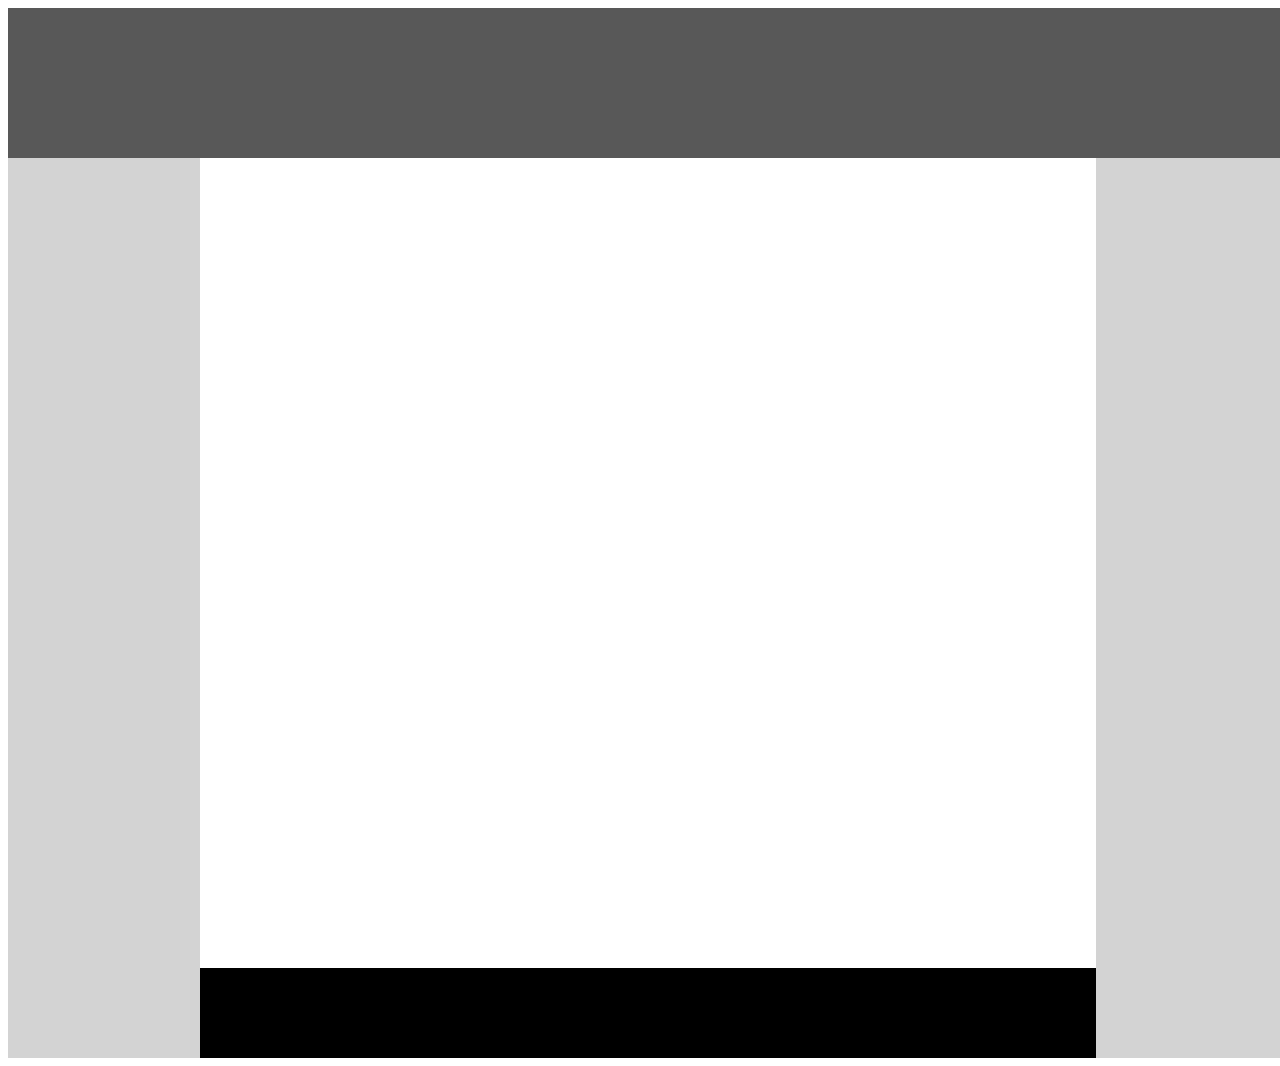
<file: drill-1/index.html>
<!DOCTYPE html>
<html>

<head>
    <link rel="stylesheet" href="./index.css">
    <title>Drill 1</title>
</head>

<body>
    <header>
        <div class="header-div"></div>
    </header>

    <main>
        <div class="white-square"></div>
        <div class="black-foot"></div>
    </main>

    <footer>

    </footer>

</body>

</html>
</file>
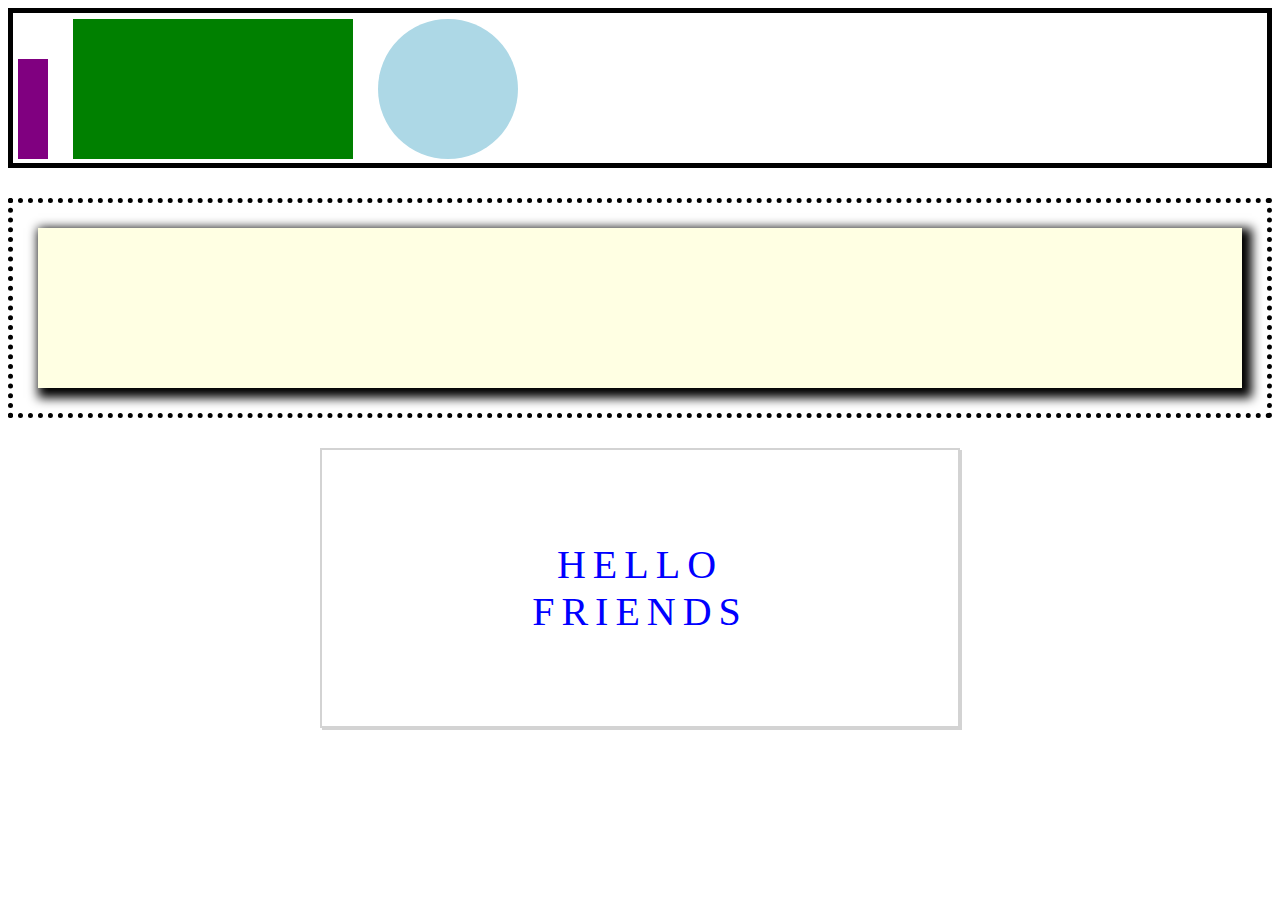
<file: drill-2/index.html>
<!DOCTYPE html>
<html>

<head>
    <link rel="stylesheet" href="./index.css">
    <title>Drill2</title>
</head>

<body>
    <header>
        <div class="purp-tall-rec"></div>
        <div class="green-rec"></div>
        <div class="blue-circle"></div>
    </header>

    <main>
        <div class="centerpiece"></div>
    </main>

    <footer>
        <div class="friends">
            <p>HELLO <br> FRIENDS</p>
        </div>
    </footer>

</body>

</html>
</file>
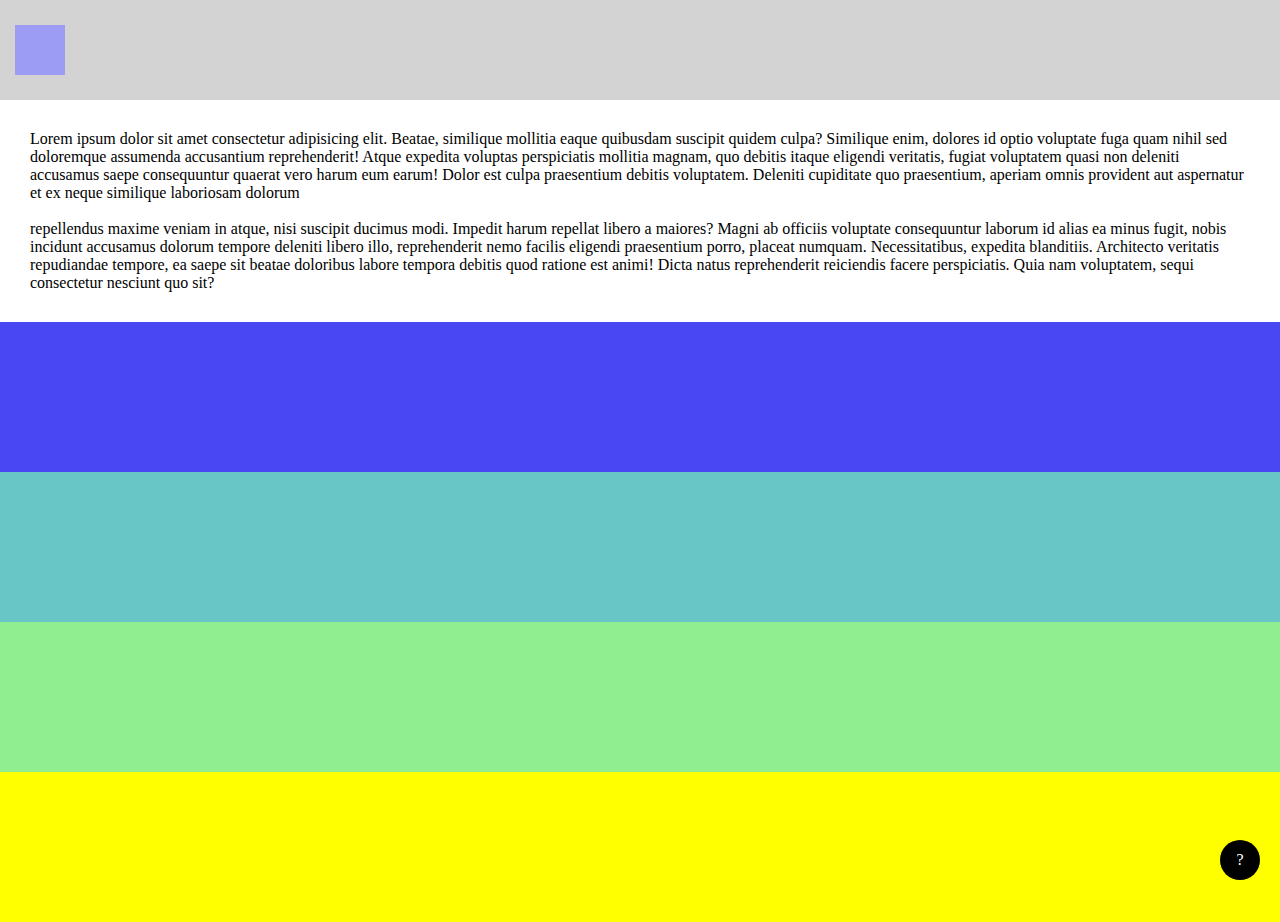
<file: drill-3/index.html>
<!DOCTYPE html>
<html>

<head>
    <link rel="stylesheet" href="./index.css">
    <title>Drill3</title>
</head>

<body>
    <nav>
        <div class="blue-square"></div>
    </nav>
    <header>
        <p>Lorem ipsum dolor sit amet consectetur adipisicing elit. Beatae, similique mollitia eaque quibusdam suscipit
            quidem culpa? Similique enim, dolores id optio voluptate fuga quam nihil sed doloremque assumenda
            accusantium reprehenderit!
            Atque expedita voluptas perspiciatis
            mollitia magnam, quo debitis itaque eligendi veritatis, fugiat
            voluptatem quasi non deleniti accusamus saepe consequuntur quaerat vero harum eum earum! Dolor est culpa
            praesentium debitis voluptatem.
            Deleniti cupiditate quo praesentium, aperiam omnis provident aut aspernatur et ex neque similique laboriosam
            dolorum <br>
            <br> repellendus maxime veniam in atque, nisi suscipit ducimus modi. Impedit harum repellat libero a
            maiores?
            Magni ab officiis voluptate consequuntur laborum id alias ea minus fugit, nobis incidunt accusamus dolorum
            tempore deleniti libero illo, reprehenderit nemo facilis eligendi praesentium porro, placeat numquam.
            Necessitatibus, expedita blanditiis.
            Architecto veritatis repudiandae tempore, ea saepe sit beatae doloribus labore tempora debitis quod ratione
            est animi! Dicta natus reprehenderit reiciendis facere perspiciatis. Quia nam voluptatem, sequi consectetur
            nesciunt quo sit?
        </p>
    </header>
    <main>
        <div class="blue-row"></div>
        <div class="teal-row"></div>
        <div class="green-row"></div>
        <div class="yellow-row"></div>
    </main>
    <div class="question">?</div>
</body>

</html>
</file>
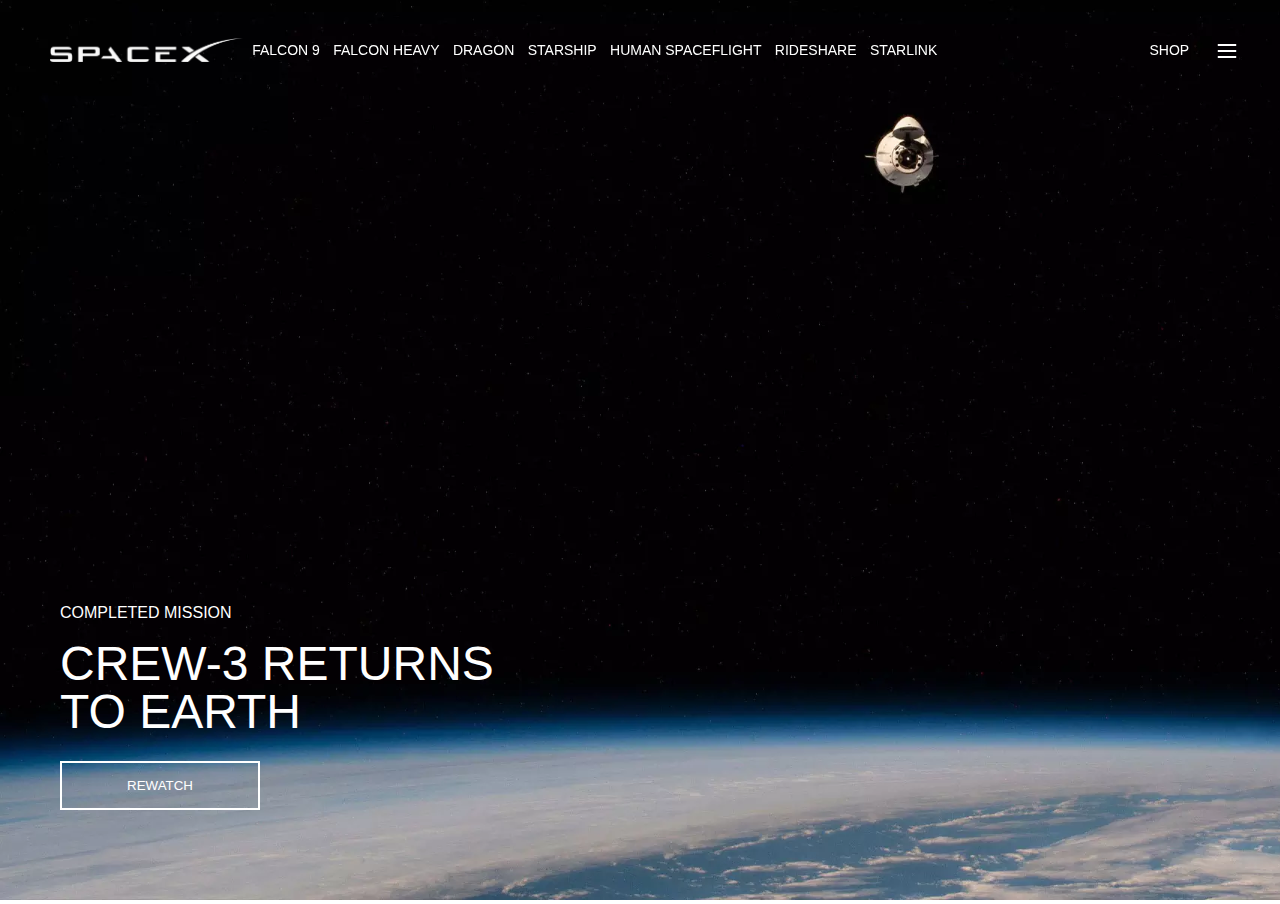
<file: spacex-clone/index.html>
<!DOCTYPE html>
<html>

<head>
    <title>SpaceX</title>
    <link rel="stylesheet" href="./index.css">
</head>

<body>
    <img src="./Homepage_Desktop.webp" class="space-img" alt="space img">
    <header>
        <img src="./logo.png" class="spacex-logo" alt="SpaceX Logo">
        <nav>
            <p class="nav-links">FALCON 9</p>
            <p class="nav-links">FALCON HEAVY</p>
            <p class="nav-links">DRAGON</p>
            <p class="nav-links">STARSHIP</p>
            <p class="nav-links">HUMAN SPACEFLIGHT</p>
            <p class="nav-links">RIDESHARE</p>
            <p class="nav-links">STARLINK</p>
        </nav>
        <div class="shop-hamburger">
            <p>SHOP</p>
            <div class="hamburger">
                <p>-<br>-<br>-</p>
            </div>
        </div>
    </header>
    <main>
        <div class="space-img-bkg">
            <p class="heading">COMPLETED MISSION</p>
            <p class="desc">CREW-3 RETURNS <br> TO EARTH</p>
            <button>REWATCH</button>
        </div>
    </main>

</body>

</html>
</file>
<file: drill-1/index.css>
/* * {
    outline: 1px solid red !important;
} */

.header-div {
    width: 100vw;
    height: 150px;
    background-color: rgb(88, 88, 88);
}

.bar {
    height: 700vh;
    width: 200px;
    color: lightgray;
}

main {
    background-color: lightgray;
    width: 100vw;
    height: 100vh;
    display: flex;
    flex-direction: column;
    align-items: center;
}

.white-square {
    background-color: white;
    height: 90vh;
    width: 70vw;
}

.black-foot {
    background-color: black;
    width: 70vw;
    height: 10vh;
}
</file>
<file: drill-2/index.css>
* {
    box-sizing: border-box;
    /* outline: 1px solid red !important; */
}

header {
    border: 5px solid black;
    height: 160px;
    display: flex;
}

.purp-tall-rec {
    height: 100px;
    width: 30px;
    margin-left: 5px;
    margin-right: 25px;
    margin-top: 46px;
    background-color: purple;
}

.green-rec {
    height: 140px;
    width: 280px;
    margin-right: 25px;
    margin-top: 6px;
    background-color: green;
}

.blue-circle {
    height: 140px;
    width: 140px;
    margin-top: 6px;
    background-color: lightblue;
    border-radius: 100px;
}

main {
    margin-top: 30px;
    padding: 25px;
    border: 5px dotted black;
}

.centerpiece {
    background-color: rgba(255, 255, 224, 0.903);
    height: 160px;
    box-shadow: 5px 5px 10px 5px black;
}

.friends {
    margin: 30px;
    height: 280px;
    width: 50vw;
    border: 2px solid lightgray;
    box-shadow: 2px 2px lightgray;
    display: flex;
    align-items: center;
    justify-content: center;
    text-align: center;
}

p {
    color: blue;
    font-size: 40px;
    letter-spacing: 7px;
}

footer {
    display: flex;
    justify-content: center;
}
</file>
<file: drill-3/index.css>
* {
    box-sizing: border-box;
    margin: 0;
    /* outline: 1px solid red !important; */
}

nav {
    background-color: lightgray;
    height: 100px;
    padding-top: 25px;
    padding-left: 15px;
}

.blue-square {
    height: 50px;
    width: 50px;
    background-color: rgb(156, 156, 244);

}

header {
    padding: 30px;
}

.blue-row {
    height: 150px;
    background-color: rgb(72, 72, 243);
}

.teal-row {
    height: 150px;
    background-color: rgb(104, 198, 198);
}

.green-row {
    height: 150px;
    background-color: lightgreen;
}

.yellow-row {
    height: 150px;
    background-color: yellow;
}

.question {
    position: fixed;
    right: 0;
    bottom: 0;
    margin: 20px;
    height: 40px;
    width: 40px;
    border-radius: 50%;
    color: white;
    background-color: black;
    display: flex;
    justify-content: center;
    align-items: center;
}
</file>
<file: spacex-clone/index.css>
* {
    margin: 0px;
    padding: 0px;
    /* outline: 1px solid red !important; */
}

header {
    display: flex;
    width: 99vw;
    justify-content: space-between;
    align-items: center;
    position: fixed;
    top: 0;
    height: 100px;
}

.spacex-logo {
    width: 200px;
    height: 24px;
    padding-left: 50px;
}

nav {
    color: white;
    font-family: Arial, Verdana, sans-serif;
    font-size: 14px;
    font-weight: 500;
    width: 750px;
    padding-right: 200px;
    display: flex;
    justify-content: space-around;
    align-items: center;
}

.nav-links:hover {
    border-bottom: 2px solid white;
}

.shop-hamburger {
    color: white;
    font-family: Arial, Verdana, sans-serif;
    font-size: 14px;
    font-weight: 500;
    width: 100px;
    padding-right: 30px;
    display: flex;
    justify-content: space-around;
    align-items: center;
}

.hamburger {
    font-size: 50px;
    padding-left: 15px;
    line-height: 25%;
    -webkit-transform: scale(1.5, .5);
}


.space-img {
    height: 100vh;
    z-index: 2;
}

main {
    color: white;
    height: 250px;
    position: absolute;
    bottom: 50px;
    left: 60px;
    font-family: Arial, Verdana, sans-serif;
}

.space-img-bkg {
    display: flex;
    flex-direction: column;
}

.heading {
    font-size: 16px;
    line-height: 25px;
}

.desc {
    padding-top: 15px;
    font-size: 48px;
    line-height: 48px;
}

button {
    margin-top: 25px;
    padding: 15px;
    width: 200px;
    background: none;
    color: white;
    border: 2px solid white;
}
</file>
